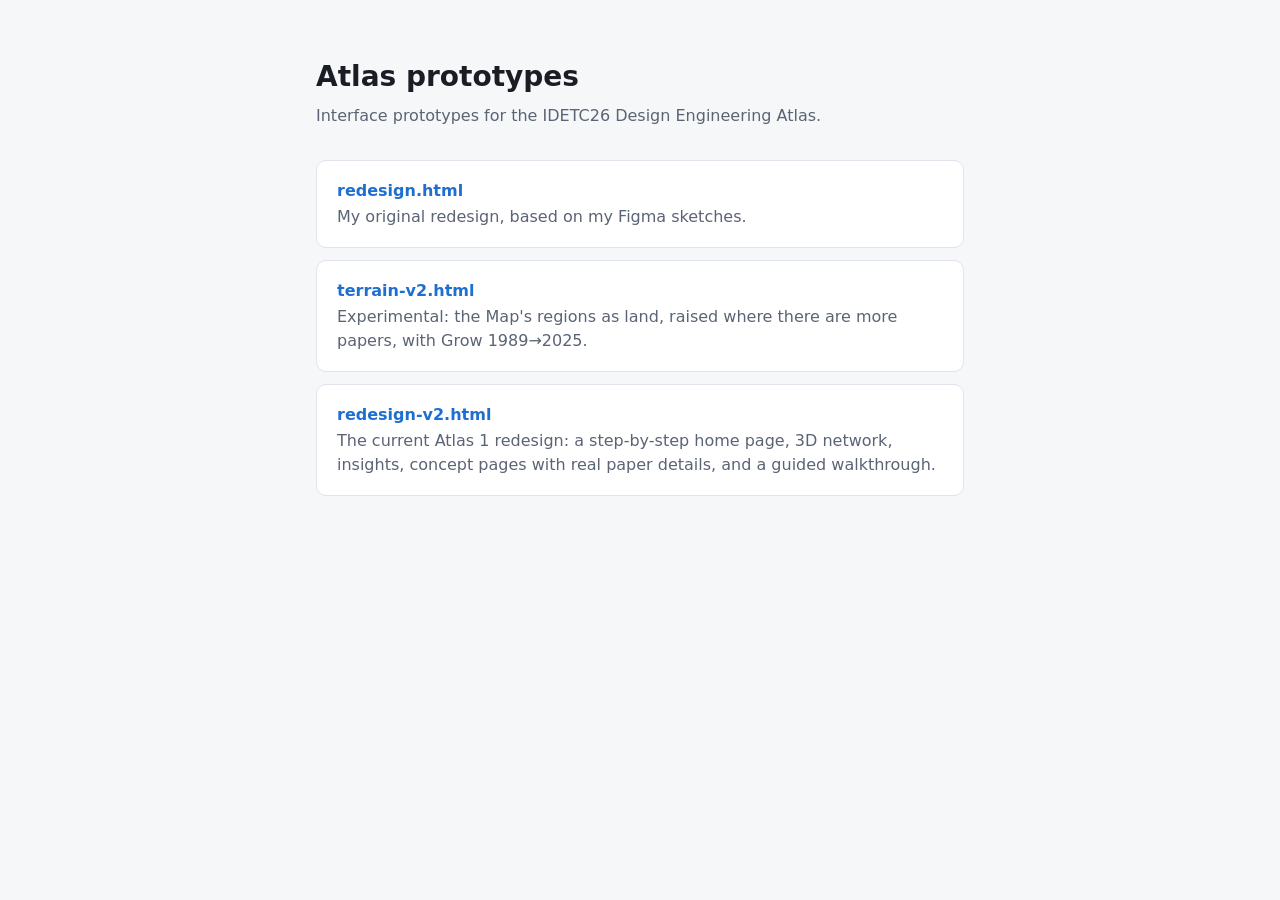
<file: index.html>
<!doctype html>
<html lang="en">
<head>
  <meta charset="utf-8">
  <meta name="viewport" content="width=device-width, initial-scale=1">
  <title>Atlas prototypes</title>
  <style>
    :root { --bg: #0f1218; --card: #171b23; --line: #262c38; --text: #e8eaef; --muted: #9aa3b2; --accent: #7cc4ff; }
    @media (prefers-color-scheme: light) { :root { --bg: #f6f7f9; --card: #fff; --line: #e1e4ea; --text: #1a1d24; --muted: #5b6474; --accent: #1f6fd1; } }
    * { box-sizing: border-box; }
    body { margin: 0; background: var(--bg); color: var(--text); font: 16px/1.5 system-ui, -apple-system, "Segoe UI", sans-serif; }
    main { max-width: 680px; margin: 0 auto; padding: 56px 16px; }
    h1 { font-size: 28px; margin: 0 0 6px; }
    .lede { color: var(--muted); margin: 0 0 32px; }
    a.card { display: block; padding: 18px 20px; margin-bottom: 12px; background: var(--card); border: 1px solid var(--line); border-radius: 10px; color: inherit; text-decoration: none; }
    a.card:hover, a.card:focus-visible { border-color: var(--accent); }
    .name { color: var(--accent); font-weight: 600; }
    .desc { color: var(--muted); margin-top: 2px; }
  </style>
</head>
<body>
  <main>
    <h1>Atlas prototypes</h1>
    <p class="lede">Interface prototypes for the IDETC26 Design Engineering Atlas.</p>
    <a class="card" href="redesign.html"><div class="name">redesign.html</div><div class="desc">My original redesign, based on my Figma sketches.</div></a>
    <a class="card" href="terrain-v2.html"><div class="name">terrain-v2.html</div><div class="desc">Experimental: the Map's regions as land, raised where there are more papers, with Grow 1989→2025.</div></a>
    <a class="card" href="redesign-v2.html"><div class="name">redesign-v2.html</div><div class="desc">The current Atlas 1 redesign: a step-by-step home page, 3D network, insights, concept pages with real paper details, and a guided walkthrough.</div></a>
  </main>
</body>
</html>
</file>
